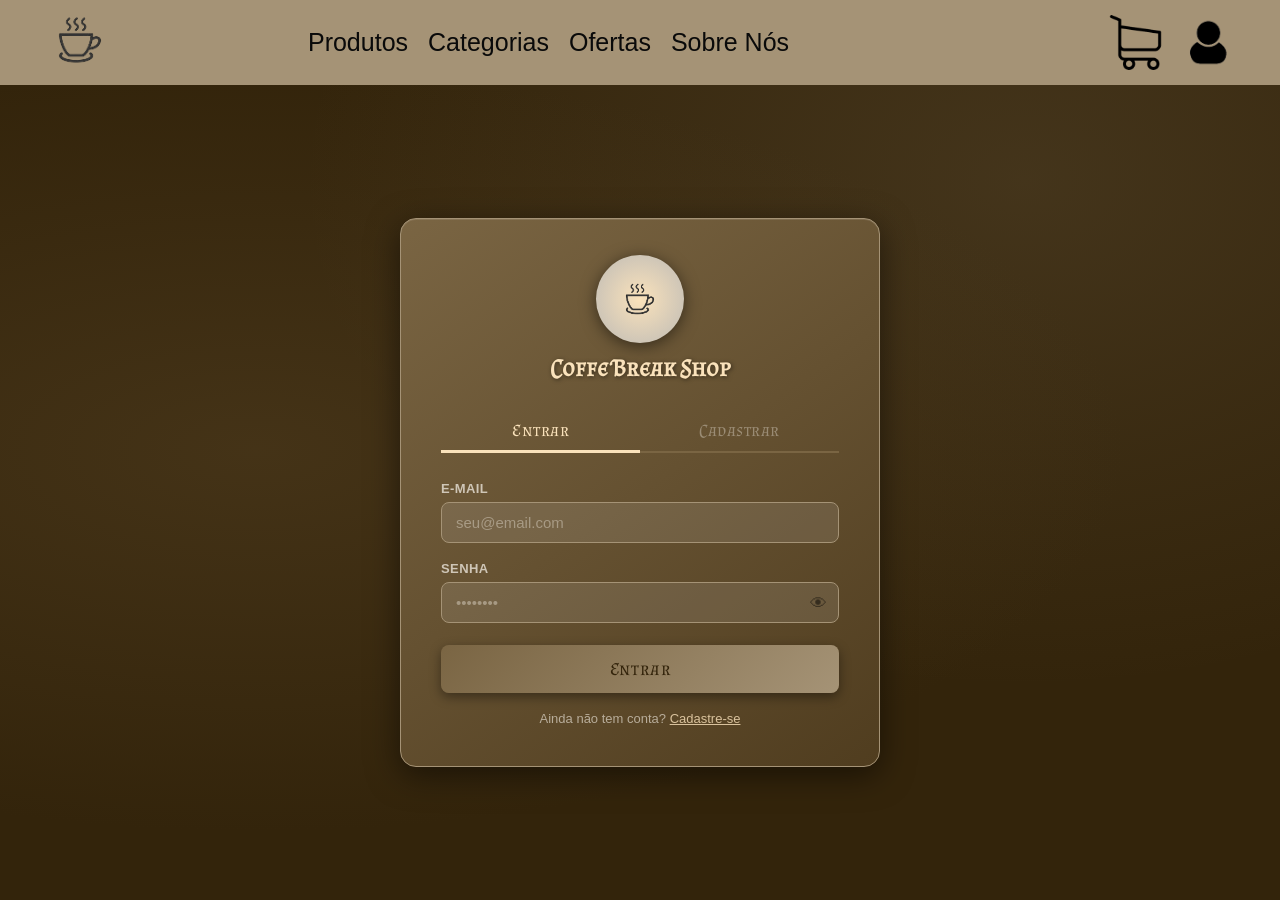
<file: frontend/login_cadastro/index.html>
<!DOCTYPE html>
<html lang="pt-br">
<head>
    <meta charset="UTF-8">
    <meta name="viewport" content="width=device-width, initial-scale=1.0">
    <link rel="stylesheet" href="style.css">
    <link rel="shortcut icon" href="../imgs/xicara-fav-icon.png" type="image/png">
    <title>Coffe Break Shop — Entrar / Cadastrar</title>
</head>
<body>

    <!-- HEADER -->
    <header>
        <a href="../pagina_inicial/index.html">
            <img id="img_logo" src="../imgs/pagina_inicial/header/xicara-logo.png" alt="Icone logo Coffe Break">
        </a>
        <nav>
            <a href="../pagina_inicial/index.html#produtos">Produtos</a>
            <a href="../pagina_inicial/index.html#categorias">Categorias</a>
            <a href="../pagina_inicial/index.html#ofertas">Ofertas</a>
            <a href="../pagina_inicial/index.html#sobre">Sobre Nós</a>
        </nav>
        <div id="div_imgs_menu">
            <img class="img_header" src="../imgs/pagina_inicial/header/carrinho.png" alt="Icone da Sacola">
            <img class="img_header" src="../imgs/pagina_inicial/header/user.png" alt="Icone User">
        </div>
    </header>

    <!-- MAIN -->
    <main>
        <div id="auth-wrapper">

            <!-- Card container -->
            <div id="auth-card">

                <!-- Logo / título do card -->
                <div id="card-logo">
                    <img src="../imgs/pagina_inicial/header/xicara-logo.png" alt="Logo Coffe Break">
                    <h1>Coffe Break Shop</h1>
                </div>

                <!-- Abas -->
                <div id="tabs">
                    <button class="tab-btn active" id="tab-login" onclick="switchTab('login')">Entrar</button>
                    <button class="tab-btn" id="tab-cadastro" onclick="switchTab('cadastro')">Cadastrar</button>
                </div>

                <!-- ========== FORMULÁRIO LOGIN ========== -->
                <form id="form-login" class="auth-form" action="#" method="POST" novalidate>

                    <div class="input-group">
                        <label for="login-email">E-mail</label>
                        <input type="email" id="login-email" name="email"
                               placeholder="seu@email.com" required autocomplete="email">
                    </div>

                    <div class="input-group">
                        <label for="login-senha">Senha</label>
                        <div class="input-with-icon">
                            <input type="password" id="login-senha" name="senha"
                                   placeholder="••••••••" required autocomplete="current-password">
                            <button type="button" class="toggle-pw" onclick="togglePw('login-senha', this)" aria-label="Mostrar/ocultar senha">👁</button>
                        </div>
                    </div>


                    <button type="submit" class="btn-primary">Entrar</button>

                    <p class="form-footer">
                        Ainda não tem conta?
                        <button type="button" class="link-btn" onclick="switchTab('cadastro')">Cadastre-se</button>
                    </p>
                </form>

                <!-- ========== FORMULÁRIO CADASTRO ========== -->
                <form id="form-cadastro" class="auth-form hidden" action="#" method="POST" novalidate>

                    <div class="input-group">
                        <label for="cad-username">Nome de usuário</label>
                        <input type="text" id="cad-username" name="username"
                               placeholder="seu_usuario" required autocomplete="username">
                    </div>

                    <div class="input-group">
                        <label for="cad-email">E-mail</label>
                        <input type="email" id="cad-email" name="email"
                               placeholder="seu@email.com" required autocomplete="email">
                    </div>

                    <div class="input-group">
                        <label for="cad-senha">Senha</label>
                        <div class="input-with-icon">
                            <input type="password" id="cad-senha" name="senha"
                                   placeholder="••••••••" required autocomplete="new-password">
                            <button type="button" class="toggle-pw" onclick="togglePw('cad-senha', this)" aria-label="Mostrar/ocultar senha">👁</button>
                        </div>
                    </div>

                    <!-- Endereço -->
                    <fieldset id="fieldset-endereco">
                        <legend>Endereço</legend>

                        <div class="input-group">
                            <label for="cad-rua">Rua</label>
                            <input type="text" id="cad-rua" name="rua"
                                   placeholder="Ex: Rua das Flores" required>
                        </div>

                        <div class="input-row">
                            <div class="input-group">
                                <label for="cad-numero">Número</label>
                                <input type="text" id="cad-numero" name="numero"
                                       placeholder="Ex: 123" required>
                            </div>
                            <div class="input-group">
                                <label for="cad-complemento">Complemento</label>
                                <input type="text" id="cad-complemento" name="complemento"
                                       placeholder="Ex: Apto 4B">
                            </div>
                        </div>
                    </fieldset>

                    <button type="submit" class="btn-primary">Criar conta</button>

                    <p class="form-footer">
                        Já tem uma conta?
                        <button type="button" class="link-btn" onclick="switchTab('login')">Entre aqui</button>
                    </p>
                </form>

            </div><!-- /auth-card -->
        </div><!-- /auth-wrapper -->
    </main>

    <script src="script.js"></script>
</body>
</html>
</file>
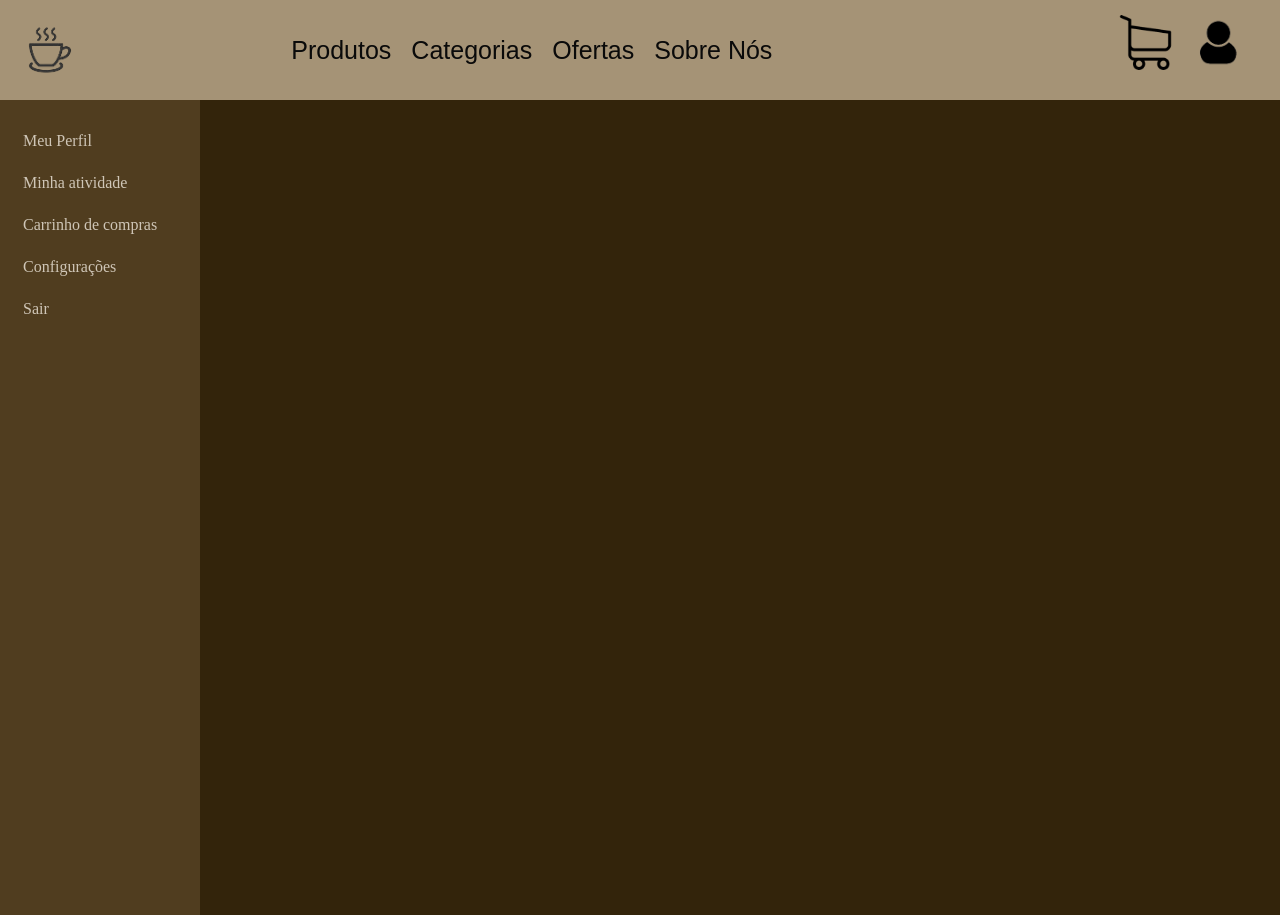
<file: frontend/pagina_do_usuario/index.html>
<!DOCTYPE html>
    <html lang="pt-br">
    <head>
        <meta charset="UTF-8">
        <meta name="viewport" content="width=device-width, initial-scale=1.0">
        <link rel="stylesheet" href="./style.css">
        <title>Página do usuário</title>
    </head>
    <body> 
        <header>
            <img id="img_logo" src="../imgs/pagina_inicial/header/xicara-logo.png" alt="Icone logo Coffe Break">
            <nav>
                <a href="#">Produtos</a>
                <a href="#">Categorias</a>
                <a href="#">Ofertas</a>
                <a href="#">Sobre Nós</a>
                
            </nav>
            <div id="div_imgs_menu">
                <img class="img_header" src="../imgs/pagina_inicial/header/carrinho.png" alt="Icone da Sacola">
                <img class="img_header" src="../imgs/pagina_inicial/header/user.png" alt="Icone User">
            </div>
        </header>
        <main>
            <!-- <section id="welcome_section">
                <div id="main_title">
                    <h1>Boas vindas (User)!</h1>
                    <h2>Hora de dar um break do trabalho?</h2>
                </div>
            </section>
            -->
            <aside>
                <nav>
                    <a href="#" data-section="perfil">Meu Perfil</a>
                    <a href="#" data-section="atividade">Minha atividade</a>
                    <a href="#" data-section="carrinho">Carrinho de compras</a>
                    <a href="#" data-section="configuracoes">Configurações</a>
                    <a href="#" data-section="sair">Sair</a>    
                </nav>
            </aside>
            
            <section id="perfil" class="pagina">
                    <h2>Meu Perfil:</h2>
                    <form>
                        <p id="exibir-nome" data-prefixo="Nome: ">Nome: Caio</p>
                        <button id="btn-editar-nome" data-campo="nome" class="editar">Editar</button>

                        <label for="input-nome" style="display: none">Nome</label>
                        <input type="text" id="input-nome" style="display: none" placeholder="Insira novo nome:">
                        <button id="btn-salvar-nome" data-campo="nome" class="salvar" style="display: none">Salvar</button>

                        <p id="exibir-sobrenome" data-prefixo="Sobrenome: ">Sobrenome: Ribeiro</p>
                        <button id="btn-editar-sobrenome" data-campo="sobrenome" class="editar">Editar</button>

                        <label for="input-sobrenome" style="display: none">Sobrenome</label>
                        <input type="text" id="input-sobrenome" style="display: none" placeholder="Insira novo sobrenome:">
                        <button id="btn-salvar-sobrenome" data-campo="sobrenome" class="salvar" style="display: none">Salvar</button>

                        <p id="exibir-endereco" data-prefixo="Endereço: ">Endereço: Rua G</p>
                        <button id="btn-editar-endereco" data-campo="endereco" class="editar">Editar</button>

                        <label for="input-endereco" style="display: none">Endereço</label>
                        <input type="text" id="input-endereco" style="display: none" placeholder="Insira novo endereço:">
                        <button id="btn-salvar-endereco" data-campo="endereco" class="salvar" style="display: none">Salvar</button>
                    </form>
                </section>

                <section id="atividade" class="pagina">
                    <h2>Minha atividade</h2>
                    <!-- Conteúdo: Total de pedidos/Último pedido/Histórico de pedidos/...-->
                    <div class ="card">
                        <h3>Total de pedidos:</h3>
                        <p id="total-pedidos">0</p>
                    </div>
                    <div class="card">
                        <h3>Último pedido:</h3>
                        <p id="ultimo-pedido">-</p>
                    </div>
                    
                    <h3>Histórico de pedidos:</h3>
                    <table>
                        <thead>
                            <tr>
                            <th>Produto</th>
                            <th>Data</th>
                            <th>Status</th>
                            <th>Valor</th>
                            </tr>
                        </thead>

                        <tbody id="historico-pedidos">
                            <!-- Históricos  -->
                        </tbody>
                        
                    </table>
                </section>
                
                <section id="carrinho" class="pagina">
                    <h2>Carrinho de compras</h2>
                    <!-- Todo o carrinho de compras e preço total-->
                    <div id="itens-carrinho">

                        <!-- Preencher com JS -->
                    </div>
                    <p id="preco-total">Preço total: R$ 0,00</p>
                    <button id="btn-finalizar">Finalizar compra</button>
                </section>

                <section id="configuracoes" class="pagina">
                    <h2>Configurações</h2>
                    <!-- Mudar email/Mudar senha/Notificações/Excluir conta-->
                    <p id="exibir-email" data-prefixo="Email: ">Email: email@email.com</p>
                    <label for="input-email" style="display: none">Email: </label>
                    <input type="email" id="input-email" style="display: none" placeholder="Insira novo email: ">
                    <button id="btn-editar-email" data-campo="email" class="editar">Editar</button>
                    <button id="btn-salvar-email" data-campo="email" style="display:none" class="salvar">Salvar</button>

                    <p id="exibir-senha" data-prefixo="Senha: ">Senha: Senha@123</p>
                    <label for="input-senha" style="display: none">Senha: </label>
                    <input type="password" id="input-senha" style="display: none" placeholder="Insira nova senha: ">
                    <button id="btn-editar-senha" data-campo="senha" class="editar">Editar</button>
                    <button id="btn-salvar-senha" data-campo="senha" style="display: none" class="salvar">Salvar</button>
                </section>
        </main>
        
        <script src="script.js"></script>
    </body>
    </html>
</file>
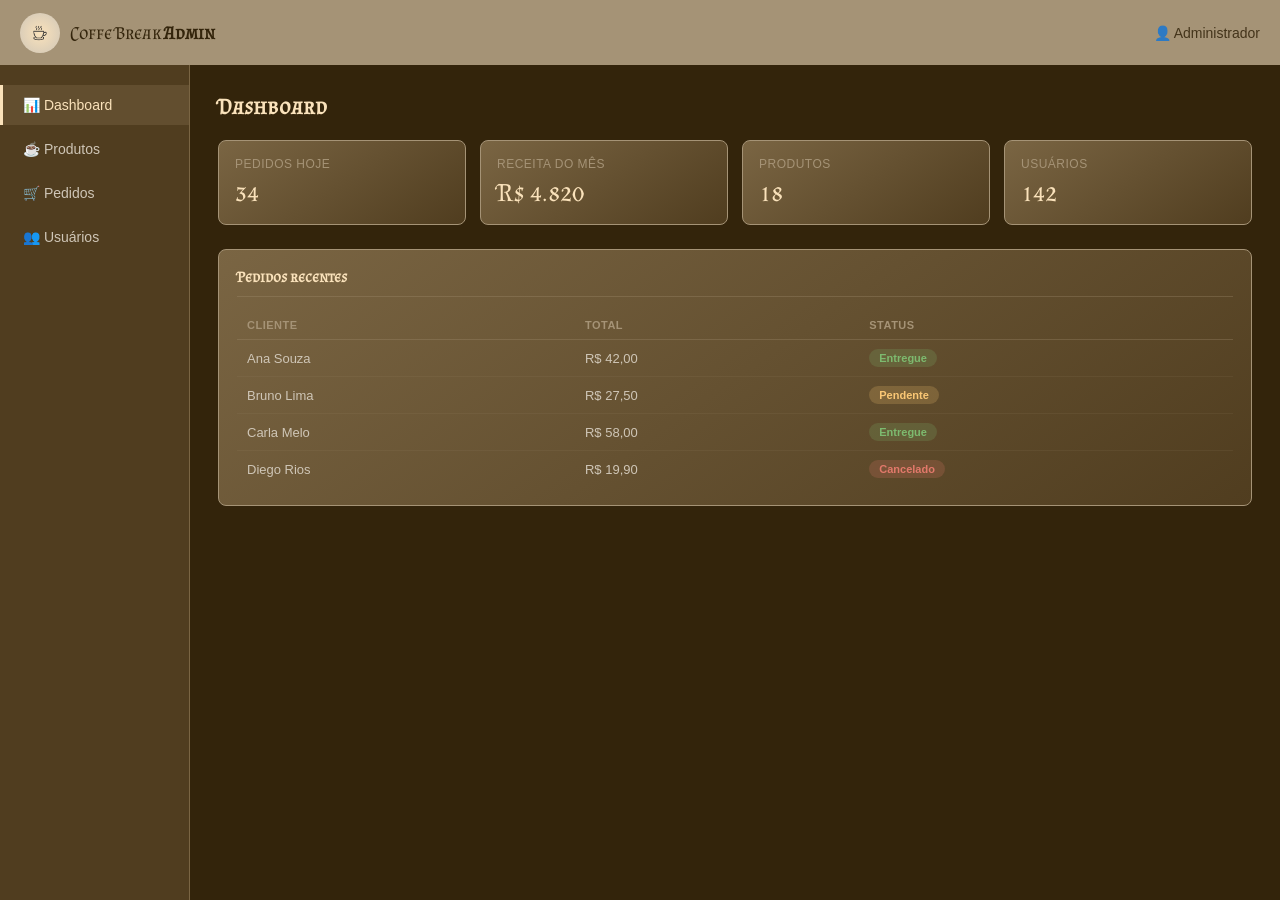
<file: frontend/admin_page/admin.html>
<!DOCTYPE html>
<html lang="pt-br">
<head>
    <meta charset="UTF-8">
    <meta name="viewport" content="width=device-width, initial-scale=1.0">
    <link rel="stylesheet" href="admin_style.css">
    <link rel="shortcut icon" href="../imgs/xicara-fav-icon.png" type="image/png">
    <title>Coffe Break Shop — Admin</title>
</head>
<body>

<!-- HEADER -->
<header>
    <div id="header-logo">
        <img src="../imgs/pagina_inicial/header/xicara-logo.png" alt="Logo Coffe Break">
        <span>Coffe Break <strong>Admin</strong></span>
    </div>
    <span id="admin-name">👤 Administrador</span>
</header>

<div id="layout">

    <!-- SIDEBAR -->
    <nav id="sidebar">
        <button class="nav-btn active" onclick="showPage('dashboard', this)">📊 Dashboard</button>
        <button class="nav-btn" onclick="showPage('produtos', this)">☕ Produtos</button>
        <button class="nav-btn" onclick="showPage('pedidos', this)">🛒 Pedidos</button>
        <button class="nav-btn" onclick="showPage('usuarios', this)">👥 Usuários</button>
    </nav>

    <!-- CONTEÚDO -->
    <main id="content">

        <!-- DASHBOARD -->
        <section id="page-dashboard" class="page active">
            <h2>Dashboard</h2>

            <div class="cards-row">
                <div class="info-card">
                    <span class="card-label">Pedidos hoje</span>
                    <span class="card-value">34</span>
                </div>
                <div class="info-card">
                    <span class="card-label">Receita do mês</span>
                    <span class="card-value">R$ 4.820</span>
                </div>
                <div class="info-card">
                    <span class="card-label">Produtos</span>
                    <span class="card-value">18</span>
                </div>
                <div class="info-card">
                    <span class="card-label">Usuários</span>
                    <span class="card-value">142</span>
                </div>
            </div>

            <div class="table-box">
                <h3>Pedidos recentes</h3>
                <table>
                    <thead>
                    <tr>
                        <th>Cliente</th>
                        <th>Total</th>
                        <th>Status</th>
                    </tr>
                    </thead>
                    <tbody>
                    <tr><td>Ana Souza</td><td>R$ 42,00</td><td><span class="badge ok">Entregue</span></td></tr>
                    <tr><td>Bruno Lima</td><td>R$ 27,50</td><td><span class="badge pend">Pendente</span></td></tr>
                    <tr><td>Carla Melo</td><td>R$ 58,00</td><td><span class="badge ok">Entregue</span></td></tr>
                    <tr><td>Diego Rios</td><td>R$ 19,90</td><td><span class="badge cancel">Cancelado</span></td></tr>
                    </tbody>
                </table>
            </div>
        </section>

        <!-- PRODUTOS -->
        <section id="page-produtos" class="page">
            <h2>Produtos</h2>

            <div class="section-top">
                <input type="text" id="busca-produto" placeholder="Buscar produto..."
                       oninput="filtrar('busca-produto', 'tb-produtos', 0)">
                <button class="btn-primary" onclick="toggleForm('form-produto')">+ Novo produto</button>
            </div>

            <div id="form-produto" class="form-box hidden">
                <h3>Novo produto</h3>
                <div class="form-row">
                    <div class="input-group">
                        <label for="p-nome">Nome</label>
                        <input type="text" id="p-nome" placeholder="Ex: Cappuccino">
                    </div>
                    <div class="input-group">
                        <label for="p-preco">Preço (R$)</label>
                        <input type="number" id="p-preco" placeholder="0,00" step="0.01">
                    </div>
                    <div class="input-group">
                        <label for="p-cat">Categoria</label>
                        <select id="p-cat">
                            <option>Café</option>
                            <option>Café Gelado</option>
                            <option>Alimentação</option>
                            <option>Acessórios</option>
                        </select>
                    </div>
                </div>
                <div class="form-actions">
                    <button class="btn-secondary" onclick="toggleForm('form-produto')">Cancelar</button>
                    <button class="btn-primary" onclick="salvarProduto()">Salvar</button>
                </div>
            </div>

            <div class="table-box">
                <table id="tb-produtos">
                    <thead>
                    <tr><th>Nome</th><th>Categoria</th><th>Preço</th><th>Status</th></tr>
                    </thead>
                    <tbody>
                    <tr><td>Espresso Duplo</td><td>Café</td><td>R$ 9,90</td><td><span class="badge ok">Ativo</span></td></tr>
                    <tr><td>Cappuccino</td><td>Café</td><td>R$ 12,50</td><td><span class="badge ok">Ativo</span></td></tr>
                    <tr><td>Cold Brew</td><td>Café Gelado</td><td>R$ 14,00</td><td><span class="badge ok">Ativo</span></td></tr>
                    <tr><td>Bolo de Café</td><td>Alimentação</td><td>R$ 8,50</td><td><span class="badge pend">Baixo estoque</span></td></tr>
                    <tr><td>Xícara Artesanal</td><td>Acessórios</td><td>R$ 45,00</td><td><span class="badge cancel">Inativo</span></td></tr>
                    </tbody>
                </table>
            </div>
        </section>

        <!-- PEDIDOS -->
        <section id="page-pedidos" class="page">
            <h2>Pedidos</h2>

            <div class="section-top">
                <input type="text" id="busca-pedido" placeholder="Buscar cliente..."
                       oninput="filtrar('busca-pedido', 'tb-pedidos', 1)">
                <select id="filtro-status" onchange="filtrarStatus()">
                    <option value="">Todos os status</option>
                    <option value="Entregue">Entregue</option>
                    <option value="Pendente">Pendente</option>
                    <option value="Cancelado">Cancelado</option>
                </select>
            </div>

            <div class="table-box">
                <table id="tb-pedidos">
                    <thead>
                    <tr><th>ID</th><th>Cliente</th><th>Total</th><th>Status</th><th>Ação</th></tr>
                    </thead>
                    <tbody>
                    <tr><td>#1041</td><td>Ana Souza</td><td>R$ 19,80</td><td><span class="badge ok">Entregue</span></td><td>—</td></tr>
                    <tr><td>#1042</td><td>Bruno Lima</td><td>R$ 21,00</td><td><span class="badge pend">Pendente</span></td><td><button class="btn-sm" onclick="confirmar(this)">Confirmar</button></td></tr>
                    <tr><td>#1043</td><td>Carla Melo</td><td>R$ 56,00</td><td><span class="badge ok">Entregue</span></td><td>—</td></tr>
                    <tr><td>#1044</td><td>Diego Rios</td><td>R$ 13,00</td><td><span class="badge cancel">Cancelado</span></td><td>—</td></tr>
                    <tr><td>#1045</td><td>Eva Ferreira</td><td>R$ 57,00</td><td><span class="badge pend">Pendente</span></td><td><button class="btn-sm" onclick="confirmar(this)">Confirmar</button></td></tr>
                    </tbody>
                </table>
            </div>
        </section>

        <!-- USUÁRIOS -->
        <section id="page-usuarios" class="page">
            <h2>Usuários</h2>

            <div class="section-top">
                <input type="text" id="busca-usuario" placeholder="Buscar usuário..."
                       oninput="filtrar('busca-usuario', 'tb-usuarios', 0)">
            </div>

            <div class="table-box">
                <table id="tb-usuarios">
                    <thead>
                    <tr><th>Nome</th><th>E-mail</th><th>Tipo</th></tr>
                    </thead>
                    <tbody>
                    <tr><td>Ana Souza</td><td>ana@email.com</td><td><span class="badge ok">Cliente</span></td></tr>
                    <tr><td>Bruno Lima</td><td>bruno@email.com</td><td><span class="badge ok">Cliente</span></td></tr>
                    <tr><td>Carla Melo</td><td>carla@email.com</td><td><span class="badge ok">Cliente</span></td></tr>
                    <tr><td>Admin Principal</td><td>admin@coffebreak.com</td><td><span class="badge pend">Admin</span></td></tr>
                    <tr><td>Eva Ferreira</td><td>eva@email.com</td><td><span class="badge ok">Cliente</span></td></tr>
                    </tbody>
                </table>
            </div>
        </section>

    </main>
</div>

<script src="admin.js"></script>
</body>
</html>
</file>
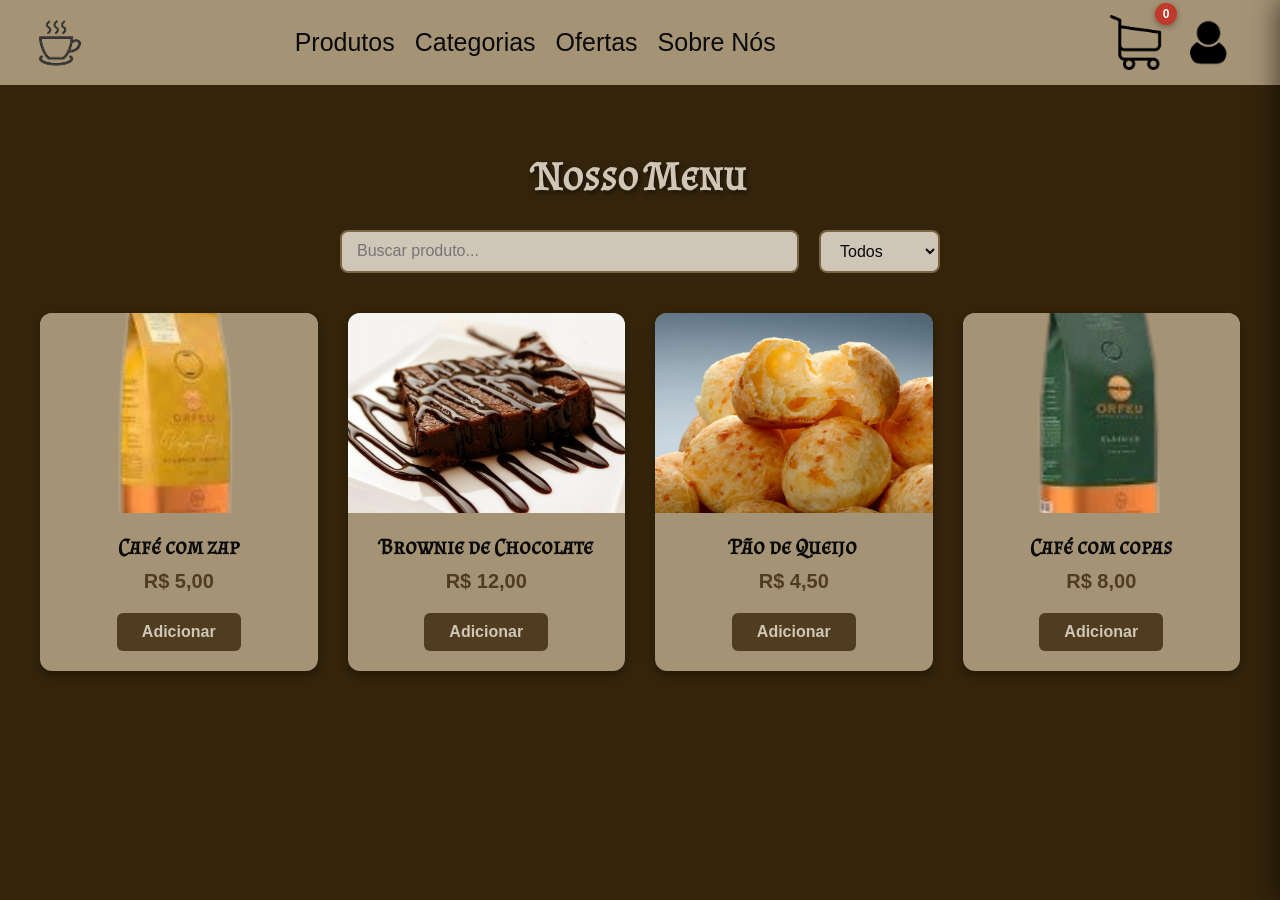
<file: frontend/pagina_produtos/produtos.html>
<!DOCTYPE html>
<html lang="pt-br">

<head>
    <meta charset="UTF-8">
    <meta name="viewport" content="width=device-width, initial-scale=1.0">
    <title>Produtos - Coffe Break Shop</title>
    <link rel="stylesheet" href="produtos.css">
</head>

<body>
    <!-- HEADER IGUAL O DA PAGINA INICIAL -->
    <header>
        <img id="img_logo" src="../imgs/pagina_inicial/header/xicara-logo.png" alt="Icone logo Coffe Break">
        <nav>
            <a href="#">Produtos</a>
            <a href="#">Categorias</a>
            <a href="#">Ofertas</a>
            <a href="#">Sobre Nós</a>
        </nav>
        <div id="div_imgs_menu">
            <div id="carrinho-icon-wrapper" title="Ver carrinho">
                <img class="img_header" src="../imgs/pagina_inicial/header/carrinho.png" alt="Icone da Sacola">
                <span id="carrinho-badge">0</span>
            </div>
            <img class="img_header" src="../imgs/pagina_inicial/header/user.png" alt="Icone User">
        </div>
    </header>

    <!-- CONTEUDO PRINCIPAL (MAIN) DA PAGINA DE PRODUTOS -->
    <main>
        <div class="container-produtos">
            <h1 class="titulo-pagina">Nosso Menu</h1>

            <!-- Sessão de Filtros -->
            <section class="filtros">
                <input type="text" id="busca-nome" placeholder="Buscar produto...">
                <select id="filtro-categoria">
                    <option value="todos">Todos</option>
                    <option value="cafes">Cafés</option>
                    <option value="doces">Doces</option>
                    <option value="salgados">Salgados</option>
                </select>
            </section>

            <!-- Grid Responsivo de Produtos -->
            <section class="grid-produtos" id="lista-produtos">
                <!-- Produto Exemplo: Café -->
                <article class="card-produto" data-categoria="cafes">
                    <img src="../imgs/produtos/produto_01.png" alt="Café com zap" class="img-produto"
                        onerror="this.src='https://placehold.co/200x150/A59376/503D1F?text=Cafe'">
                    <div class="info-produto">
                        <h2 class="nome-produto">Café com zap</h2>
                        <p class="preco-produto">R$ 5,00</p>
                        <button class="btn-adicionar">Adicionar</button>
                    </div>
                </article>

                <!-- Produto Exemplo: Doce -->
                <article class="card-produto" data-categoria="doces">
                    <img src="../imgs/produtos/exemplo_doce.jpg" alt="Brownie de Chocolate" class="img-produto"
                        onerror="this.src='https://placehold.co/200x150/A59376/503D1F?text=Doce'">
                    <div class="info-produto">
                        <h2 class="nome-produto">Brownie de Chocolate</h2>
                        <p class="preco-produto">R$ 12,00</p>
                        <button class="btn-adicionar">Adicionar</button>
                    </div>
                </article>

                <!-- Produto Exemplo: Salgado -->
                <article class="card-produto" data-categoria="salgados">
                    <img src="../imgs/produtos/exemplo_salgado.jpg" alt="PÃo de Queijo" class="img-produto"
                        onerror="this.src='https://placehold.co/200x150/A59376/503D1F?text=Salgado'">
                    <div class="info-produto">
                        <h2 class="nome-produto">Pão de Queijo</h2>
                        <p class="preco-produto">R$ 4,50</p>
                        <button class="btn-adicionar">Adicionar</button>
                    </div>
                </article>

                <!-- Outro Café -->
                <article class="card-produto" data-categoria="cafes">
                    <img src="../imgs/produtos/produto02.png" alt="Café com copas" class="img-produto"
                        onerror="this.src='https://placehold.co/200x150/A59376/503D1F?text=Café'">
                    <div class="info-produto">
                        <h2 class="nome-produto">Café com copas</h2>
                        <p class="preco-produto">R$ 8,00</p>
                        <button class="btn-adicionar">Adicionar</button>
                    </div>
                </article>
            </section>
        </div>
    </main>

    <!-- OVERLAY DO PAINEL DO CARRINHO -->
    <div id="carrinho-overlay" class="carrinho-overlay"></div>

    <!-- PAINEL LATERAL DO CARRINHO -->
    <aside id="carrinho-painel" class="carrinho-painel">
        <div class="carrinho-painel-header">
            <h2>Seu Carrinho</h2>
            <button id="carrinho-fechar" class="carrinho-fechar" aria-label="Fechar carrinho">&times;</button>
        </div>
        <div id="carrinho-lista" class="carrinho-lista">
            <!-- Itens do carrinho serão inseridos via JS -->
        </div>
        <div class="carrinho-painel-footer">
            <div class="carrinho-total">
                <span>Total:</span>
                <span id="carrinho-total-valor">R$ 0,00</span>
            </div>
            <button id="btn-finalizar" class="btn-finalizar">Finalizar Pedido</button>
        </div>
    </aside>

    <!-- Script da página de produtos -->
    <script src="produtos.js"></script>
</body>

</html>
</file>
<file: frontend/login_cadastro/style.css>
/* =============================================
   VARIABLES & FONT  (mesmas da pagina_inicial)
   ============================================= */
:root {
    --cor0: #CFC6B7;
    --cor1: #A59376;
    --cor2: #FAE2BB;
    --cor3: #7A6543;
    --cor4: #503D1F;
    --cor5: #33240B;
    --cor6: rgb(10, 10, 10);

    --fonte-texto:    'Arial', sans-serif;
    --fonte-destaque: 'AlmendraSC', serif;

    --radius: 8px;
    --transition: 0.25s ease;
}

@font-face {
    font-family: 'AlmendraSC';
    src: url('../fontes/AlmendraSC-Regular.ttf');
}

/* =============================================
   RESET / BASE
   ============================================= */
*, *::before, *::after {
    box-sizing: border-box;
    margin: 0;
    padding: 0;
}

html, body {
    height: 100%;
}

body {
    background-color: var(--cor5);
    background-image:
        radial-gradient(ellipse at 20% 50%, rgba(80, 61, 31, 0.6) 0%, transparent 60%),
        radial-gradient(ellipse at 80% 20%, rgba(165, 147, 118, 0.15) 0%, transparent 50%);
    font-family: var(--fonte-texto);
    min-height: 100vh;
}

/* =============================================
   HEADER  (idêntico ao da pagina_inicial)
   ============================================= */
header {
    background-color: var(--cor1);
    display: flex;
    align-items: center;
    height: 85px;
    padding: 0 10px;
}

#img_logo {
    width: 100px;
    cursor: pointer;
}

nav {
    display: flex;
    align-items: center;
    flex-wrap: wrap;
    margin: auto;
    font-family: var(--fonte-texto);
    padding: 5px;
    height: 85px;
}

a {
    text-decoration: none;
    color: var(--cor6);
    font-size: 25px;
    font-family: var(--fonte-texto);
    padding-left: 20px;
    white-space: nowrap;
}

a:hover {
    color: #242424;
}

.img_header {
    width: 55px;
    position: relative;
    margin: 8px;
    cursor: pointer;
    transition: transform var(--transition), opacity var(--transition);
}

.img_header:hover {
    transform: scale(1.1);
    opacity: 0.85;
}

#div_imgs_menu {
    display: flex;
    align-items: center;
    width: 170px;
    height: 85px;
    margin-left: auto;
}

/* =============================================
   MAIN / LAYOUT
   ============================================= */
main {
    display: flex;
    align-items: center;
    justify-content: center;
    min-height: calc(100vh - 85px);
    padding: 40px 16px;
}

/* =============================================
   AUTH CARD
   ============================================= */
#auth-wrapper {
    width: 100%;
    max-width: 480px;
}

#auth-card {
    background: linear-gradient(145deg, var(--cor3) 0%, var(--cor4) 100%);
    border: 1px solid var(--cor1);
    border-radius: 16px;
    padding: 36px 40px 40px;
    box-shadow:
        0 8px 32px rgba(0, 0, 0, 0.5),
        inset 0 1px 0 rgba(207, 198, 183, 0.18);
}

/* Logo inside card */
#card-logo {
    display: flex;
    flex-direction: column;
    align-items: center;
    margin-bottom: 28px;
}

#card-logo img {
    width: 88px;
    background: radial-gradient(circle, var(--cor2) 0%, var(--cor0) 70%, transparent 100%);
    border-radius: 50%;
    padding: 10px;
    filter: drop-shadow(0 3px 8px rgba(0,0,0,0.5));
    margin-bottom: 10px;
}

#card-logo h1 {
    font-family: var(--fonte-destaque);
    font-size: 24px;
    color: var(--cor2);
    text-shadow: 1px 1px 4px rgba(0,0,0,0.5);
    text-align: center;
}

/* =============================================
   TABS
   ============================================= */
#tabs {
    display: flex;
    border-bottom: 2px solid var(--cor3);
    margin-bottom: 28px;
}

.tab-btn {
    flex: 1;
    background: none;
    border: none;
    border-bottom: 3px solid transparent;
    margin-bottom: -2px;
    padding: 10px 0;
    font-family: var(--fonte-destaque);
    font-size: 17px;
    color: var(--cor0);
    opacity: 0.5;
    cursor: pointer;
    transition: opacity var(--transition), border-color var(--transition), color var(--transition);
    letter-spacing: 0.5px;
}

.tab-btn:hover {
    opacity: 0.8;
}

.tab-btn.active {
    opacity: 1;
    color: var(--cor2);
    border-bottom-color: var(--cor2);
}

/* =============================================
   FORMS
   ============================================= */
.auth-form {
    display: flex;
    flex-direction: column;
    gap: 18px;
}

.auth-form.hidden {
    display: none;
}

/* Input group */
.input-group {
    display: flex;
    flex-direction: column;
    gap: 6px;
}

.input-group label {
    font-size: 13px;
    font-weight: bold;
    color: var(--cor0);
    letter-spacing: 0.4px;
    text-transform: uppercase;
}

.input-group input {
    background-color: rgba(255, 255, 255, 0.10);
    border: 1px solid var(--cor1);
    border-radius: var(--radius);
    padding: 11px 14px;
    color: var(--cor2);
    font-size: 15px;
    font-family: var(--fonte-texto);
    outline: none;
    transition: border-color var(--transition), background-color var(--transition), box-shadow var(--transition);
}

.input-group input::placeholder {
    color: rgba(207, 198, 183, 0.55);
}

.input-group input:focus {
    border-color: var(--cor2);
    background-color: rgba(250, 226, 187, 0.13);
    box-shadow: 0 0 0 3px rgba(250, 226, 187, 0.18);
}

/* Input with eye icon */
.input-with-icon {
    position: relative;
}

.input-with-icon input {
    width: 100%;
    padding-right: 44px;
}

.toggle-pw {
    position: absolute;
    right: 10px;
    top: 50%;
    transform: translateY(-50%);
    background: none;
    border: none;
    cursor: pointer;
    font-size: 17px;
    opacity: 0.5;
    transition: opacity var(--transition);
    line-height: 1;
    padding: 2px;
}

.toggle-pw:hover {
    opacity: 0.9;
}

/* Input side-by-side (número + complemento) */
.input-row {
    display: flex;
    gap: 12px;
}

.input-row .input-group {
    flex: 1;
}

/* =============================================
   FIELDSET — ENDEREÇO
   ============================================= */
#fieldset-endereco {
    border: 1px solid var(--cor3);
    border-radius: var(--radius);
    padding: 16px 16px 18px;
    display: flex;
    flex-direction: column;
    gap: 14px;
    width: 100%;
    min-width: 0;          /* anula o min-width:min-content padrão do fieldset */
    box-sizing: border-box;
}

.input-row .input-group {
    min-width: 0;          /* impede que os inputs filhos estourem o flex container */
}

.input-row .input-group input {
    width: 100%;
}

#fieldset-endereco legend {
    font-family: var(--fonte-destaque);
    font-size: 14px;
    color: var(--cor2);
    padding: 0 6px;
    letter-spacing: 0.5px;
}

/* (login-options removido — usuário sempre fica logado) */

/* =============================================
   PRIMARY BUTTON
   ============================================= */
.btn-primary {
    background: linear-gradient(135deg, var(--cor3) 0%, var(--cor1) 100%);
    color: var(--cor5);
    border: none;
    border-radius: var(--radius);
    padding: 13px;
    font-family: var(--fonte-destaque);
    font-size: 18px;
    letter-spacing: 0.8px;
    cursor: pointer;
    margin-top: 4px;
    transition: filter var(--transition), transform var(--transition), box-shadow var(--transition);
    box-shadow: 0 4px 12px rgba(0,0,0,0.4);
}

.btn-primary:hover {
    filter: brightness(1.12);
    transform: translateY(-1px);
    box-shadow: 0 6px 18px rgba(0,0,0,0.45);
}

.btn-primary:active {
    transform: translateY(0);
    filter: brightness(0.95);
}

/* =============================================
   FORM FOOTER
   ============================================= */
.form-footer {
    text-align: center;
    color: var(--cor0);
    font-size: 13px;
    opacity: 0.8;
}

.link-btn {
    background: none;
    border: none;
    color: var(--cor2);
    font-size: 13px;
    cursor: pointer;
    text-decoration: underline;
    font-family: var(--fonte-texto);
    padding: 0;
    margin: 0;
}

.link-btn:hover {
    color: var(--cor0);
}

/* =============================================
   RESPONSIVIDADE
   ============================================= */
@media (max-width: 520px) {
    #auth-card {
        padding: 28px 20px 32px;
    }

    nav a {
        font-size: 18px;
        padding-left: 12px;
    }

    .input-row {
        flex-direction: column;
    }
}
</file>
<file: frontend/pagina_do_usuario/style.css>
:root {
    --cor0: #CFC6B7;
    --cor1: #A59376;
    --cor2: #FAE2BB;
    --cor3: #7A6543;
    --cor4: #503D1F;
    --cor5: #33240B;
    --cor6: rgb(10, 10, 10);
    --fonte-texto: 'Arial', sans-serif;
    --fonte-destaque: 'AlmendraSC', serif;
}

@font-face {
    font-family: 'AlmendraSC';
    src: url(../fontes/AlmendraSC-Regular.ttf);
}

html {
    margin: 0;
    padding: 0;
}

body {
    background-color: var(--cor5);
    margin: 0;
    padding: 0;
}

header {
    background-color: var(--cor1);
    display: flex;
}

header nav {
    display: flex;
    align-items: center;
    flex-wrap: wrap;
    margin: auto;
    font-family: var(--fonte-texto);
    padding: 5px;
    height: 85px;
}

header a {
    text-decoration: none;
    color: var(--cor6);
    font-size: 25px;
    font-family: var(--fonte-texto);
    padding-left: 20px;
    white-space: nowrap;
}

header a:hover {
    color: #242424;
}

#img_logo {
    width: 100px;
}

.img_header {
    width: 55px;
    position: relative;
    margin: 8px;
}

#div_imgs_menu {
    display: flex;
    align-items: center;
    width: 170px;
    height: 85px;
    margin-left: auto;
}

main {
    display: flex;
    min-height: calc(100vh - 85px);
}

aside {
    width: 200px;
    background-color: var(--cor4);
    flex-shrink: 0;
    padding: 20px 0;
}

aside nav {
    display: flex;
    flex-direction: column;
    height: auto;
}

aside nav a {
    color: var(--cor0);
    padding: 12px 20px;
    font-size: 16px;
    border-left: 3px solid transparent;
    transition: background 0.2s;
    text-decoration: none;
    white-space: nowrap;
}

aside nav a:hover,
aside nav a.active {
    background-color: var(--cor3);
    color: var(--cor2);
    border-left: 3px solid var(--cor2);
}

.pagina {
    flex: 1;
    padding: 28px;
    background-color: var(--cor4);
    display: none;
}

.pagina h2 {
    color: var(--cor2);
    font-family: var(--fonte-destaque);
    margin-bottom: 20px;
}

.pagina p,
.pagina label {
    color: var(--cor0);
    font-size: 15px;
}

.card {
    background-color: var(--cor3);
    border: 0.5px solid var(--cor1);
    border-radius: 10px;
    padding: 16px;
    margin-bottom: 12px;
}

.card h3 {
    color: var(--cor2);
    font-size: 14px;
    margin-bottom: 6px;
}

input[type="text"],
input[type="email"],
input[type="password"] {
    background-color: var(--cor5);
    border: 1px solid var(--cor1);
    border-radius: 6px;
    color: var(--cor0);
    padding: 8px 12px;
    font-size: 14px;
    margin: 6px 0;
    width: 100%;
    max-width: 320px;
}

button.editar {
    background: transparent;
    border: 0.5px solid var(--cor1);
    color: var(--cor0);
    padding: 4px 12px;
    border-radius: 6px;
    cursor: pointer;
    font-size: 13px;
    margin-left: 8px;
}

button.editar:hover {
    background-color: var(--cor3);
}

button.salvar {
    background-color: var(--cor3);
    border: none;
    color: var(--cor2);
    padding: 6px 14px;
    border-radius: 6px;
    cursor: pointer;
    font-size: 13px;
    margin-left: 8px;
}

button.salvar:hover {
    background-color: var(--cor1);
}

table {
    width: 100%;
    border-collapse: collapse;
    color: var(--cor0);
    font-size: 14px;
}

th {
    background-color: var(--cor3);
    color: var(--cor2);
    padding: 10px;
    text-align: left;
    border-bottom: 1px solid var(--cor1);
}

td {
    padding: 10px;
    border-bottom: 0.5px solid var(--cor3);
}

#btn-finalizar {
    background-color: var(--cor3);
    color: var(--cor2);
    border: none;
    padding: 10px 20px;
    border-radius: 8px;
    cursor: pointer;
    font-size: 15px;
    margin-top: 12px;
}

#btn-finalizar:hover {
    background-color: var(--cor1);
}
</file>
<file: frontend/admin_page/admin_style.css>
/* =============================================
   VARIABLES & FONT  (mesmas da pagina_inicial)
   ============================================= */
:root {
    --cor0: #CFC6B7;
    --cor1: #A59376;
    --cor2: #FAE2BB;
    --cor3: #7A6543;
    --cor4: #503D1F;
    --cor5: #33240B;
    --cor6: rgb(10, 10, 10);

    --fonte-texto:    'Arial', sans-serif;
    --fonte-destaque: 'AlmendraSC', serif;

    --radius: 8px;
    --transition: 0.25s ease;
}

@font-face {
    font-family: 'AlmendraSC';
    src: url('../fontes/AlmendraSC-Regular.ttf');
}

/* =============================================
   RESET / BASE
   ============================================= */
*, *::before, *::after {
    box-sizing: border-box;
    margin: 0;
    padding: 0;
}

body {
    background-color: var(--cor5);
    font-family: var(--fonte-texto);
    color: var(--cor2);
    min-height: 100vh;
}

/* =============================================
   HEADER
   ============================================= */
header {
    background-color: var(--cor1);
    display: flex;
    align-items: center;
    justify-content: space-between;
    height: 65px;
    padding: 0 20px;
    position: sticky;
    top: 0;
    z-index: 10;
}

#header-logo {
    display: flex;
    align-items: center;
    gap: 10px;
}

#header-logo img {
    width: 40px;
    border-radius: 50%;
    background: radial-gradient(circle, var(--cor2), var(--cor0));
    padding: 4px;
}

#header-logo span {
    font-family: var(--fonte-destaque);
    font-size: 18px;
    color: var(--cor5);
}

#admin-name {
    font-size: 14px;
    color: var(--cor5);
    opacity: 0.85;
}

/* =============================================
   LAYOUT
   ============================================= */
#layout {
    display: flex;
    min-height: calc(100vh - 65px);
}

/* =============================================
   SIDEBAR
   ============================================= */
#sidebar {
    width: 190px;
    background-color: var(--cor4);
    border-right: 1px solid var(--cor3);
    display: flex;
    flex-direction: column;
    padding: 20px 0;
    gap: 4px;
    flex-shrink: 0;
}

.nav-btn {
    background: none;
    border: none;
    border-left: 3px solid transparent;
    padding: 12px 20px;
    text-align: left;
    font-size: 14px;
    font-family: var(--fonte-texto);
    color: var(--cor0);
    cursor: pointer;
    transition: background var(--transition), color var(--transition), border-color var(--transition);
}

.nav-btn:hover {
    background: rgba(165, 147, 118, 0.15);
    color: var(--cor2);
}

.nav-btn.active {
    background: rgba(250, 226, 187, 0.1);
    color: var(--cor2);
    border-left-color: var(--cor2);
}

/* =============================================
   MAIN CONTENT
   ============================================= */
#content {
    flex: 1;
    padding: 28px;
    overflow-y: auto;
}

.page {
    display: none;
}

.page.active {
    display: block;
}

.page h2 {
    font-family: var(--fonte-destaque);
    font-size: 22px;
    color: var(--cor2);
    margin-bottom: 20px;
}

/* =============================================
   CARDS DE MÉTRICAS
   ============================================= */
.cards-row {
    display: grid;
    grid-template-columns: repeat(auto-fit, minmax(150px, 1fr));
    gap: 14px;
    margin-bottom: 24px;
}

.info-card {
    background: linear-gradient(145deg, var(--cor3), var(--cor4));
    border: 1px solid var(--cor1);
    border-radius: var(--radius);
    padding: 16px;
    display: flex;
    flex-direction: column;
    gap: 6px;
}

.card-label {
    font-size: 12px;
    text-transform: uppercase;
    letter-spacing: 0.5px;
    color: var(--cor1);
}

.card-value {
    font-family: var(--fonte-destaque);
    font-size: 26px;
    color: var(--cor2);
}

/* =============================================
   TABLE BOX
   ============================================= */
.table-box {
    background: linear-gradient(145deg, var(--cor3), var(--cor4));
    border: 1px solid var(--cor1);
    border-radius: var(--radius);
    padding: 18px;
    overflow-x: auto;
}

.table-box h3 {
    font-family: var(--fonte-destaque);
    font-size: 15px;
    color: var(--cor2);
    margin-bottom: 14px;
    padding-bottom: 10px;
    border-bottom: 1px solid rgba(165, 147, 118, 0.3);
}

table {
    width: 100%;
    border-collapse: collapse;
    font-size: 13px;
}

th {
    text-align: left;
    padding: 8px 10px;
    font-size: 11px;
    text-transform: uppercase;
    letter-spacing: 0.5px;
    color: var(--cor1);
    border-bottom: 1px solid rgba(165, 147, 118, 0.3);
}

td {
    padding: 9px 10px;
    color: var(--cor0);
    border-bottom: 1px solid rgba(165, 147, 118, 0.1);
}

tr:last-child td {
    border-bottom: none;
}

tr:hover td {
    background: rgba(165, 147, 118, 0.08);
}

/* =============================================
   BADGES DE STATUS
   ============================================= */
.badge {
    display: inline-block;
    padding: 3px 10px;
    border-radius: 10px;
    font-size: 11px;
    font-weight: bold;
}

.badge.ok     { background: rgba(125, 186, 111, 0.2); color: #7dba6f; }
.badge.pend   { background: rgba(250, 199, 117, 0.2); color: #fac775; }
.badge.cancel { background: rgba(226, 121, 107, 0.2); color: #e2796b; }

/* =============================================
   TOPO DAS SEÇÕES (busca + botão)
   ============================================= */
.section-top {
    display: flex;
    gap: 10px;
    align-items: center;
    margin-bottom: 16px;
    flex-wrap: wrap;
}

.section-top input,
.section-top select {
    background: rgba(255, 255, 255, 0.08);
    border: 1px solid var(--cor3);
    border-radius: var(--radius);
    padding: 8px 12px;
    color: var(--cor2);
    font-size: 13px;
    font-family: var(--fonte-texto);
    outline: none;
    transition: border-color var(--transition);
}

.section-top input { width: 220px; }

.section-top input::placeholder { color: rgba(207, 198, 183, 0.5); }

.section-top input:focus,
.section-top select:focus { border-color: var(--cor1); }

.section-top select option {
    background: var(--cor4);
    color: var(--cor2);
}

/* =============================================
   FORMULÁRIO NOVO PRODUTO
   ============================================= */
.form-box {
    background: linear-gradient(145deg, var(--cor3), var(--cor4));
    border: 1px solid var(--cor1);
    border-radius: var(--radius);
    padding: 18px;
    margin-bottom: 16px;
}

.form-box.hidden {
    display: none;
}

.form-box h3 {
    font-family: var(--fonte-destaque);
    font-size: 15px;
    color: var(--cor2);
    margin-bottom: 14px;
}

.form-row {
    display: flex;
    gap: 12px;
    flex-wrap: wrap;
    margin-bottom: 14px;
}

.input-group {
    flex: 1;
    min-width: 140px;
    display: flex;
    flex-direction: column;
    gap: 5px;
}

.input-group label {
    font-size: 11px;
    font-weight: bold;
    text-transform: uppercase;
    letter-spacing: 0.4px;
    color: var(--cor1);
}

.input-group input,
.input-group select {
    background: rgba(255, 255, 255, 0.08);
    border: 1px solid var(--cor3);
    border-radius: var(--radius);
    padding: 9px 12px;
    color: var(--cor2);
    font-size: 14px;
    font-family: var(--fonte-texto);
    outline: none;
    transition: border-color var(--transition), box-shadow var(--transition);
}

.input-group input::placeholder { color: rgba(207, 198, 183, 0.5); }

.input-group input:focus,
.input-group select:focus {
    border-color: var(--cor2);
    box-shadow: 0 0 0 3px rgba(250, 226, 187, 0.15);
}

.input-group select option {
    background: var(--cor4);
    color: var(--cor2);
}

.form-actions {
    display: flex;
    gap: 10px;
    justify-content: flex-end;
}

/* =============================================
   BOTÕES
   ============================================= */
.btn-primary {
    background: linear-gradient(135deg, var(--cor3), var(--cor1));
    color: var(--cor5);
    border: none;
    border-radius: var(--radius);
    padding: 9px 18px;
    font-family: var(--fonte-destaque);
    font-size: 14px;
    cursor: pointer;
    transition: filter var(--transition), transform var(--transition);
    box-shadow: 0 4px 12px rgba(0, 0, 0, 0.35);
}

.btn-primary:hover {
    filter: brightness(1.12);
    transform: translateY(-1px);
}

.btn-secondary {
    background: transparent;
    color: var(--cor1);
    border: 1px solid var(--cor3);
    border-radius: var(--radius);
    padding: 9px 18px;
    font-family: var(--fonte-destaque);
    font-size: 14px;
    cursor: pointer;
    transition: background var(--transition), color var(--transition);
}

.btn-secondary:hover {
    background: rgba(165, 147, 118, 0.15);
    color: var(--cor2);
}

.btn-sm {
    background: linear-gradient(135deg, var(--cor3), var(--cor1));
    color: var(--cor5);
    border: none;
    border-radius: var(--radius);
    padding: 4px 12px;
    font-size: 12px;
    font-family: var(--fonte-texto);
    cursor: pointer;
    transition: filter var(--transition);
}

.btn-sm:hover {
    filter: brightness(1.15);
}

/* =============================================
   RESPONSIVIDADE
   ============================================= */
@media (max-width: 600px) {
    #sidebar {
        width: 50px;
    }

    .nav-btn {
        font-size: 18px;
        padding: 12px 0;
        text-align: center;
    }

    /* Esconde o texto, mantém só o emoji */
    .nav-btn {
        overflow: hidden;
        white-space: nowrap;
    }

    #content {
        padding: 16px;
    }

    .section-top input {
        width: 100%;
    }
}
</file>
<file: frontend/pagina_produtos/produtos.css>
:root {
    --cor0: #CFC6B7;
    --cor1: #A59376;
    --cor2: #FAE2BB;
    --cor3: #7A6543;
    --cor4: #503D1F;
    --cor5: #33240B;
    --cor6: rgb(10, 10, 10);
    --fonte-texto: 'Arial', sans-serif;
    --fonte-destaque: 'AlmendraSC', serif;
    --transition: 0.3s ease;
}

@font-face {
    font-family: 'AlmendraSC';
    src: url(../fontes/AlmendraSC-Regular.ttf);
}

* {
    box-sizing: border-box;
}

html,
body {
    margin: 0;
    padding: 0;
    background-color: var(--cor5);
    font-family: var(--fonte-texto);
}

/* =============================================
   HEADER  (identico ao da pagina_inicial)
   ============================================= */
header {
    background-color: var(--cor1);
    display: flex;
    align-items: center;
    height: 85px;
    padding: 0 10px;
}

#img_logo {
    width: 100px;
    cursor: pointer;
}

nav {
    display: flex;
    align-items: center;
    flex-wrap: wrap;
    margin: auto;
    font-family: var(--fonte-texto);
    padding: 5px;
    height: 85px;
}

a {
    text-decoration: none;
    color: var(--cor6);
    font-size: 25px;
    font-family: var(--fonte-texto);
    padding-left: 20px;
    white-space: nowrap;
}

a:hover {
    color: #242424;
}

.img_header {
    width: 55px;
    position: relative;
    margin: 8px;
    cursor: pointer;
    transition: transform var(--transition), opacity var(--transition);
}

.img_header:hover {
    transform: scale(1.1);
    opacity: 0.85;
}

#div_imgs_menu {
    display: flex;
    align-items: center;
    width: 170px;
    height: 85px;
    margin-left: auto;
}

/* =============================================
   MAIN - PÁGINA DE PRODUTOS
   ============================================= */
main {
    display: flex;
    justify-content: center;
    padding: 40px 20px;
    min-height: calc(100vh - 85px);
}

.container-produtos {
    width: 100%;
    max-width: 1200px;
    display: flex;
    flex-direction: column;
    align-items: center;
}

.titulo-pagina {
    color: var(--cor0);
    font-family: var(--fonte-destaque);
    font-size: 40px;
    margin-bottom: 30px;
    text-shadow: 2px 2px 4px rgba(0, 0, 0, 0.5);
    text-align: center;
}

/* ====== FILTROS ====== */
.filtros {
    display: flex;
    gap: 20px;
    margin-bottom: 40px;
    width: 100%;
    max-width: 600px;
    justify-content: center;
    flex-wrap: wrap;
}

.filtros input,
.filtros select {
    padding: 10px 15px;
    font-size: 16px;
    border: 2px solid var(--cor3);
    border-radius: 8px;
    background-color: var(--cor0);
    color: var(--cor6);
    outline: none;
    font-family: var(--fonte-texto);
    transition: border-color var(--transition);
}

.filtros input:focus,
.filtros select:focus {
    border-color: var(--cor4);
}

.filtros input {
    flex-grow: 1;
    min-width: 200px;
}

/* ====== GRID RESPONSIVO ====== */
.grid-produtos {
    display: grid;
    grid-template-columns: repeat(auto-fill, minmax(250px, 1fr));
    gap: 30px;
    width: 100%;
    justify-content: center;
}

/* ====== CARD PRODUTO ====== */
.card-produto {
    background-color: var(--cor1);
    border-radius: 12px;
    overflow: hidden;
    box-shadow: 0 4px 8px rgba(0, 0, 0, 0.3);
    transition: transform var(--transition), box-shadow var(--transition);
    display: flex;
    flex-direction: column;
    text-align: center;
    max-width: 320px;
    width: 100%;
    justify-self: center;
}

.card-produto:hover {
    transform: scale(1.05);
    /* Efeito de scale no hover */
    box-shadow: 0 8px 16px rgba(0, 0, 0, 0.5);
}

.img-produto {
    width: 100%;
    height: 200px;
    object-fit: cover;
    background-color: var(--cor2);
}

.info-produto {
    padding: 20px;
    display: flex;
    flex-direction: column;
    flex-grow: 1;
    align-items: center;
}

.nome-produto {
    color: var(--cor6);
    font-size: 22px;
    margin: 0 0 10px 0;
    font-family: var(--fonte-destaque);
}

.preco-produto {
    color: var(--cor4);
    font-size: 20px;
    font-weight: bold;
    margin: 0 0 20px 0;
}

.btn-adicionar {
    background-color: var(--cor4);
    color: var(--cor0);
    border: none;
    padding: 10px 25px;
    font-size: 16px;
    border-radius: 6px;
    cursor: pointer;
    font-family: var(--fonte-texto);
    font-weight: bold;
    transition: background-color var(--transition);
    margin-top: auto;
}

.btn-adicionar:hover {
    background-color: var(--cor3);
}

/* Classe para o JS esconder elementos ao filtrar */
.escondido {
    display: none !important;
}

/* =============================================
   CARRINHO – BADGE NO ÍCONE
   ============================================= */
#carrinho-icon-wrapper {
    position: relative;
    display: inline-flex;
    align-items: center;
    justify-content: center;
    cursor: pointer;
}

#carrinho-badge {
    position: absolute;
    top: -4px;
    right: -6px;
    background-color: #c0392b;
    color: #fff;
    font-size: 12px;
    font-weight: bold;
    width: 22px;
    height: 22px;
    display: flex;
    align-items: center;
    justify-content: center;
    border-radius: 50%;
    pointer-events: none;
    box-shadow: 0 2px 6px rgba(0, 0, 0, 0.35);
    transition: transform 0.25s ease;
}

#carrinho-badge.bump {
    animation: badge-bump 0.35s ease;
}

@keyframes badge-bump {
    0% {
        transform: scale(1);
    }

    40% {
        transform: scale(1.45);
    }

    100% {
        transform: scale(1);
    }
}

/* =============================================
   CARRINHO – OVERLAY
   ============================================= */
.carrinho-overlay {
    position: fixed;
    inset: 0;
    background: rgba(0, 0, 0, 0);
    z-index: 998;
    pointer-events: none;
    transition: background 0.35s ease;
}

.carrinho-overlay.ativo {
    background: rgba(0, 0, 0, 0.55);
    pointer-events: auto;
}

/* =============================================
   CARRINHO – PAINEL LATERAL
   ============================================= */
.carrinho-painel {
    position: fixed;
    top: 0;
    right: 0;
    width: 400px;
    max-width: 92vw;
    height: 100vh;
    background-color: var(--cor5);
    z-index: 999;
    display: flex;
    flex-direction: column;
    box-shadow: -4px 0 24px rgba(0, 0, 0, 0.5);
    transform: translateX(100%);
    transition: transform 0.35s cubic-bezier(.4, 0, .2, 1);
}

.carrinho-painel.aberto {
    transform: translateX(0);
}

/* --- Header do painel --- */
.carrinho-painel-header {
    display: flex;
    align-items: center;
    justify-content: space-between;
    padding: 20px 24px;
    background-color: var(--cor4);
    border-bottom: 2px solid var(--cor3);
}

.carrinho-painel-header h2 {
    margin: 0;
    color: var(--cor2);
    font-family: var(--fonte-destaque);
    font-size: 24px;
}

.carrinho-fechar {
    background: none;
    border: none;
    color: var(--cor0);
    font-size: 32px;
    cursor: pointer;
    line-height: 1;
    padding: 0 4px;
    transition: color var(--transition), transform var(--transition);
}

.carrinho-fechar:hover {
    color: #fff;
    transform: scale(1.2);
}

/* --- Lista de itens --- */
.carrinho-lista {
    flex: 1;
    overflow-y: auto;
    padding: 16px 24px;
}

.carrinho-lista::-webkit-scrollbar {
    width: 6px;
}

.carrinho-lista::-webkit-scrollbar-track {
    background: var(--cor5);
}

.carrinho-lista::-webkit-scrollbar-thumb {
    background: var(--cor3);
    border-radius: 3px;
}

/* --- Mensagem de carrinho vazio --- */
.carrinho-vazio {
    text-align: center;
    color: var(--cor1);
    font-size: 16px;
    padding: 60px 0;
    opacity: 0.8;
}

.carrinho-vazio::before {
    content: '🛒';
    display: block;
    font-size: 48px;
    margin-bottom: 12px;
}

/* --- Item individual --- */
.carrinho-item {
    display: flex;
    align-items: center;
    gap: 14px;
    padding: 14px 0;
    border-bottom: 1px solid rgba(165, 147, 118, 0.2);
    animation: item-slide-in 0.3s ease forwards;
}

@keyframes item-slide-in {
    from {
        opacity: 0;
        transform: translateX(20px);
    }

    to {
        opacity: 1;
        transform: translateX(0);
    }
}

.carrinho-item-info {
    flex: 1;
    min-width: 0;
}

.carrinho-item-nome {
    color: var(--cor2);
    font-family: var(--fonte-destaque);
    font-size: 16px;
    margin: 0 0 4px;
    white-space: nowrap;
    overflow: hidden;
    text-overflow: ellipsis;
}

.carrinho-item-preco {
    color: var(--cor1);
    font-size: 13px;
    margin: 0;
}

/* --- Controles de quantidade --- */
.carrinho-item-qty {
    display: flex;
    align-items: center;
    gap: 6px;
}

.carrinho-item-qty button {
    width: 28px;
    height: 28px;
    border: 1px solid var(--cor3);
    border-radius: 6px;
    background-color: var(--cor4);
    color: var(--cor0);
    font-size: 16px;
    font-weight: bold;
    cursor: pointer;
    display: flex;
    align-items: center;
    justify-content: center;
    transition: background-color var(--transition);
    padding: 0;
}

.carrinho-item-qty button:hover {
    background-color: var(--cor3);
}

.carrinho-item-qty span {
    color: var(--cor0);
    font-size: 15px;
    min-width: 22px;
    text-align: center;
    font-weight: bold;
}

/* --- Subtotal por item --- */
.carrinho-item-subtotal {
    color: var(--cor2);
    font-weight: bold;
    font-size: 15px;
    min-width: 72px;
    text-align: right;
}

/* --- Botão remover --- */
.carrinho-item-remover {
    background: none;
    border: none;
    color: #c0392b;
    font-size: 20px;
    cursor: pointer;
    padding: 2px 6px;
    border-radius: 4px;
    transition: background-color var(--transition), color var(--transition);
    line-height: 1;
}

.carrinho-item-remover:hover {
    background-color: rgba(192, 57, 43, 0.15);
    color: #e74c3c;
}

/* --- Footer (total + botão finalizar) --- */
.carrinho-painel-footer {
    padding: 20px 24px;
    background-color: var(--cor4);
    border-top: 2px solid var(--cor3);
}

.carrinho-total {
    display: flex;
    justify-content: space-between;
    align-items: center;
    margin-bottom: 16px;
}

.carrinho-total span:first-child {
    color: var(--cor0);
    font-size: 18px;
    font-weight: bold;
}

#carrinho-total-valor {
    color: var(--cor2);
    font-size: 22px;
    font-weight: bold;
    font-family: var(--fonte-destaque);
}

.btn-finalizar {
    width: 100%;
    padding: 14px;
    background: linear-gradient(135deg, var(--cor3), var(--cor4));
    color: var(--cor2);
    border: none;
    border-radius: 8px;
    font-size: 17px;
    font-weight: bold;
    font-family: var(--fonte-destaque);
    cursor: pointer;
    transition: opacity var(--transition), transform var(--transition);
    letter-spacing: 0.5px;
}

.btn-finalizar:hover {
    opacity: 0.9;
    transform: translateY(-1px);
}

.btn-finalizar:active {
    transform: translateY(0);
}

/* =============================================
   FEEDBACK VISUAL AO ADICIONAR
   ============================================= */
.btn-adicionar.adicionado {
    background-color: #27ae60;
    pointer-events: none;
}

/* =============================================
   RESPONSIVO
   ============================================= */
@media (max-width: 480px) {
    .carrinho-painel {
        width: 100vw;
        max-width: 100vw;
    }

    .carrinho-item {
        flex-wrap: wrap;
        gap: 8px;
    }

    .carrinho-item-subtotal {
        min-width: auto;
        margin-left: auto;
    }
}
</file>
